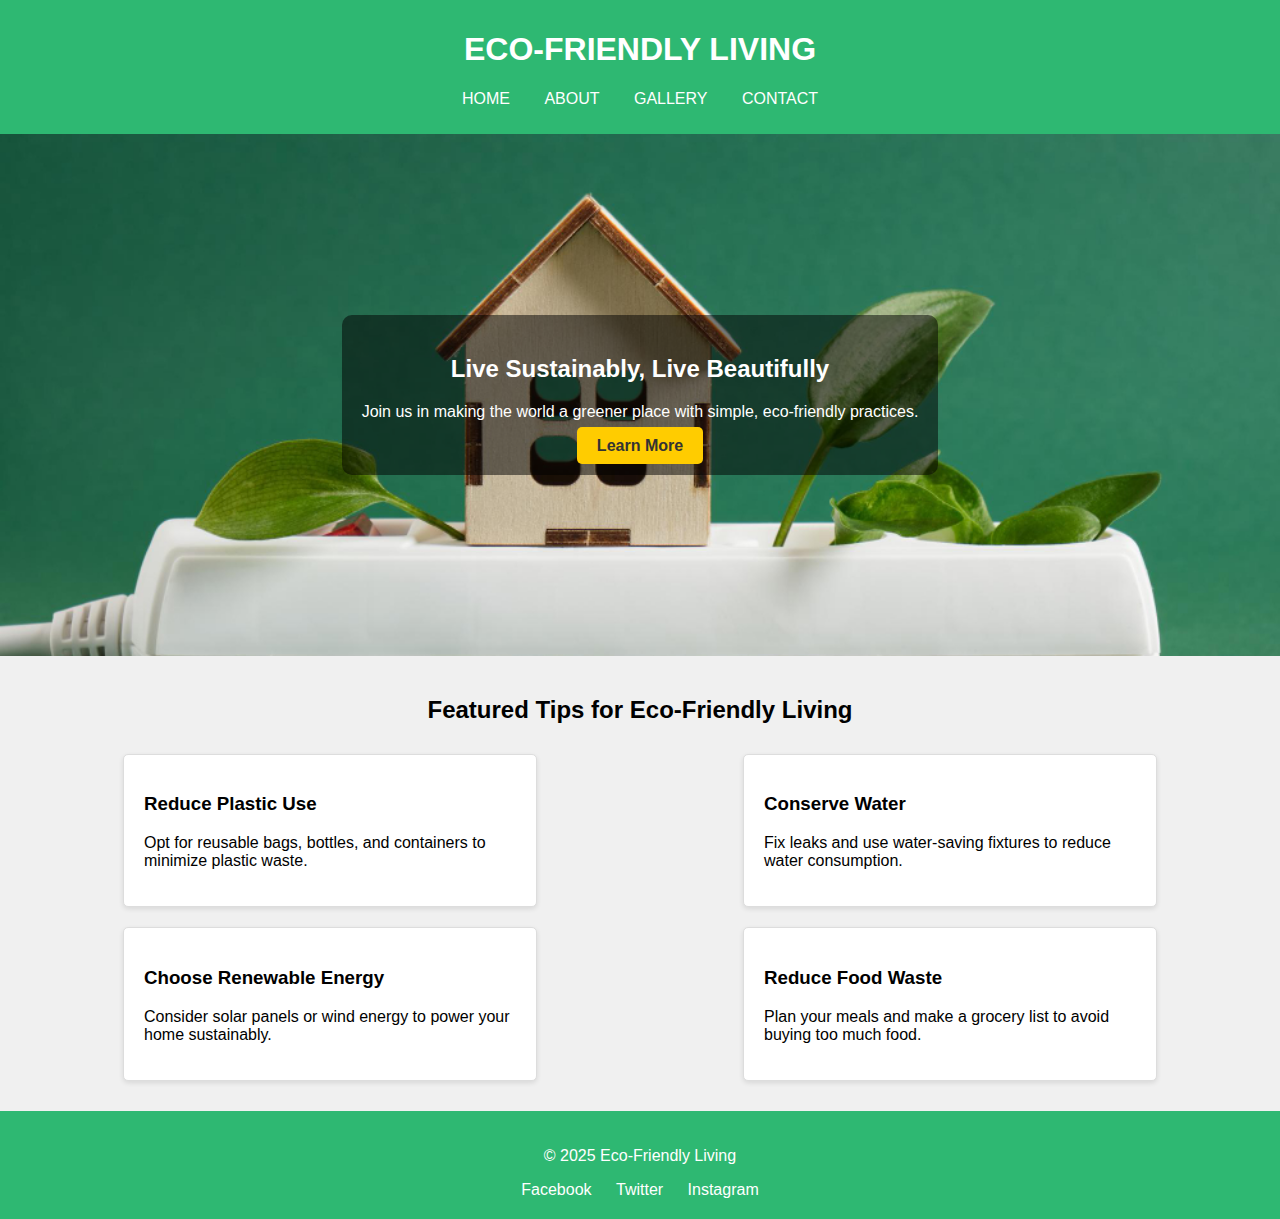
<file: hackathon2025pmck/index.html>
<!DOCTYPE html>
<html lang="en">
<head>
    <meta charset="UTF-8">
    <meta name="viewport" content="width=device-width, initial-scale=1.0">
    <link rel="stylesheet" href="styles.css">
    <title>Eco-Friendly Living</title>
</head>
<body>
    <header>
        <h1 style="font-family:'Trebuchet MS', 'Lucida Sans Unicode', 'Lucida Grande', 'Lucida Sans', Arial, sans-serif;">ECO-FRIENDLY LIVING</h1>
        <nav>
            <ul>
                                <li><a href="index.html" class="b">HOME</a></li>
                <li><a href="about.html" class="b">ABOUT</a></li>
                <li><a href="gallery.html " class="b">GALLERY</a></li>
                <li><a href="contact.html" class="b">CONTACT</a></li>
            </ul>
        </nav>
    </header>
    
    <section class="hero">
        <div class="hero-content">
            <h2>Live Sustainably, Live Beautifully</h2>
            <p>Join us in making the world a greener place with simple, eco-friendly practices.</p>
            <a href="about.html" class="cta-button">Learn More</a>
        </div>
    </section>

    <main>
        <h2>Featured Tips for Eco-Friendly Living</h2>
        <div class="tips-container">
            <div class="tip">
                <h3>Reduce Plastic Use</h3>
                <p>Opt for reusable bags, bottles, and containers to minimize plastic waste.</p>
            </div>
            <div class="tip">
                <h3>Conserve Water</h3>
                <p>Fix leaks and use water-saving fixtures to reduce water consumption.</p>
            </div>
            <div class="tip">
                <h3>Choose Renewable Energy</h3>
                <p>Consider solar panels or wind energy to power your home sustainably.</p>
            </div>
             <div class="tip">
                <h3>Reduce Food Waste</h3>
                <p> Plan your meals and make a grocery list to avoid buying too much food.</p>
            </div>
        </div>
    </main>

    <footer>
        <p>&copy; 2025 Eco-Friendly Living</p>
        <div class="social-media">
            <a href="#">Facebook</a>
            <a href="#">Twitter</a>
            <a href="#">Instagram</a>
        </div>
    </footer>

    <script src="script.js"></script>
</body>
</html>
</file>
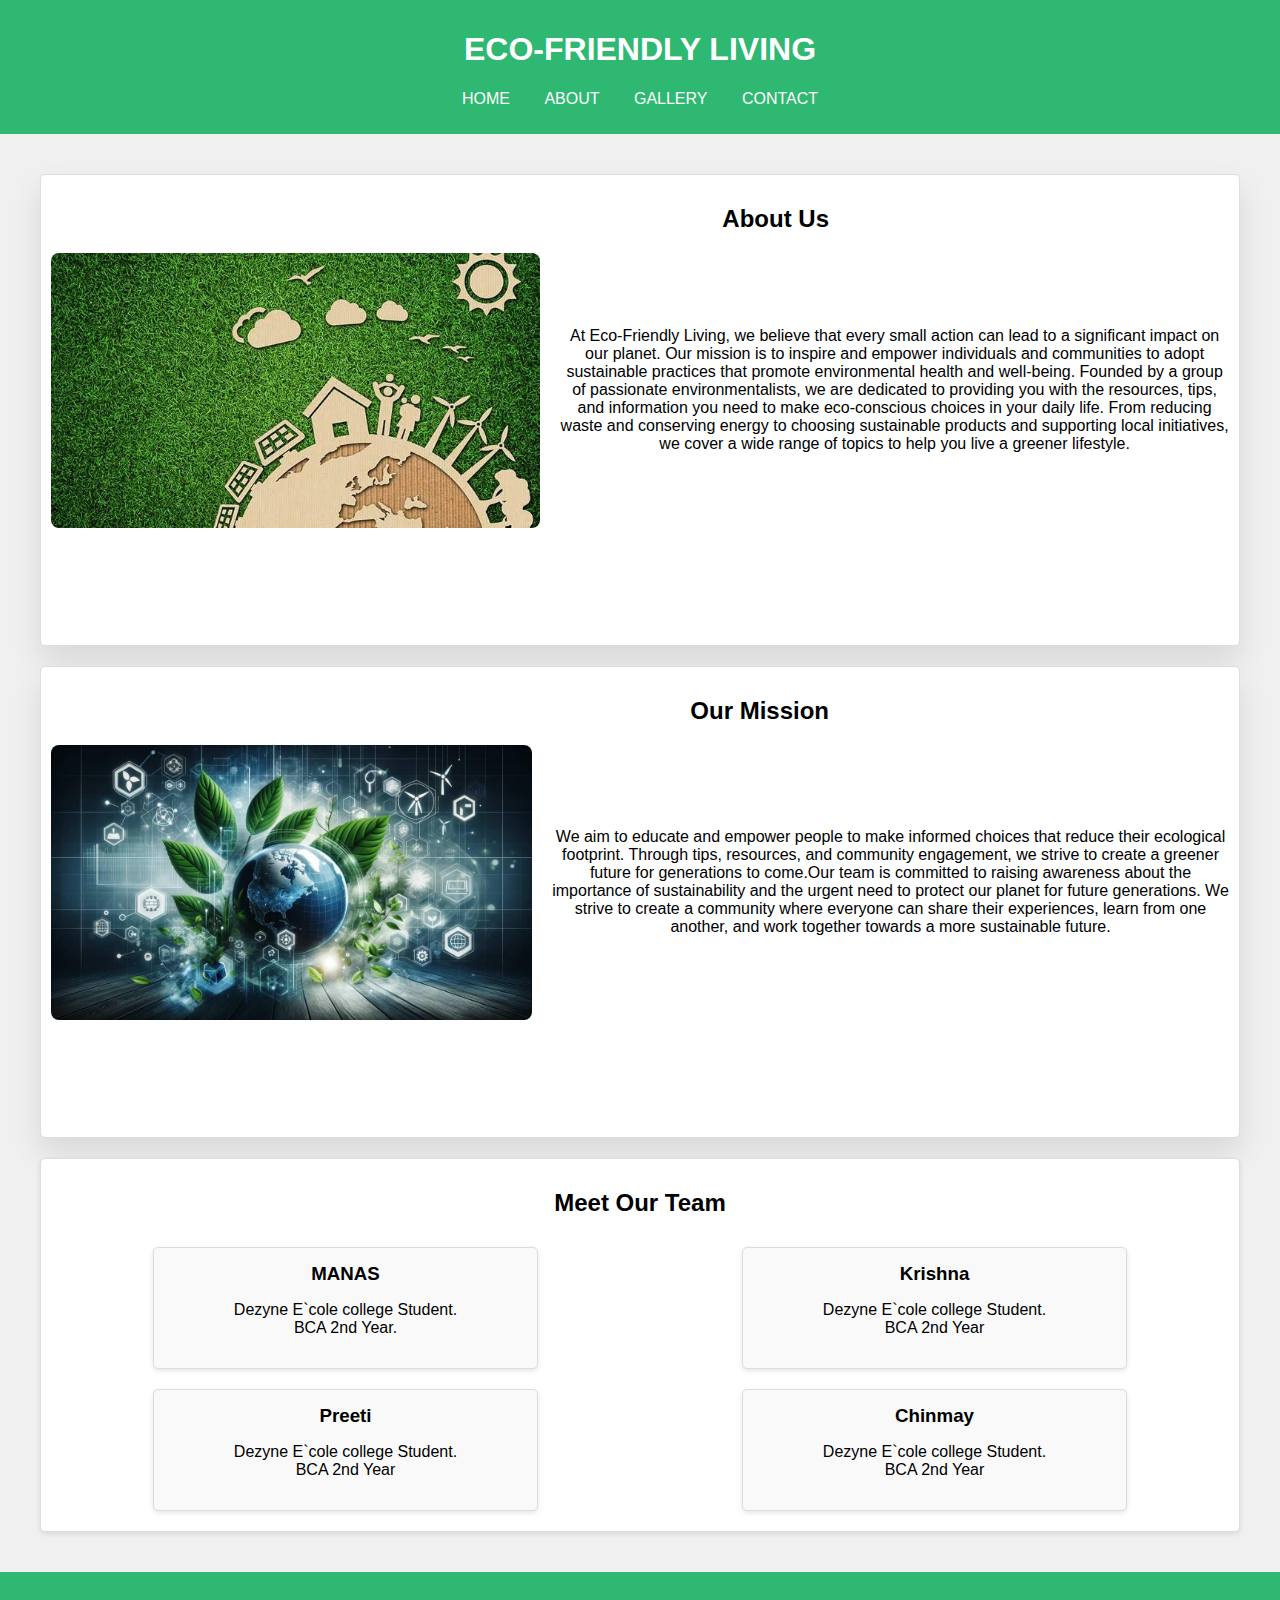
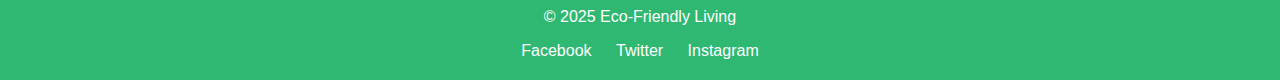
<file: hackathon2025pmck/about.html>
<!DOCTYPE html>
<html lang="en">
<head>
    <meta charset="UTF-8">
    <meta name="viewport" content="width=device-width, initial-scale=1.0">
    <link rel="stylesheet" href="styles.css">
    <title>About Us</title>
</head>
<body>
    <header>
          <h1 style="font-family:'Trebuchet MS', 'Lucida Sans Unicode', 'Lucida Grande', 'Lucida Sans', Arial, sans-serif;">ECO-FRIENDLY LIVING</h1>

        <nav>
            <ul>
                  <li><a href="index.html" class="b">HOME</a></li>
                <li><a href="about.html" class="b">ABOUT</a></li>
                <li><a href="gallery.html " class="b">GALLERY</a></li>
                <li><a href="contact.html" class="b">CONTACT</a></li>
            </ul>
        </nav>
    </header>
    
    <main>
        <section class="about-intro">
            <h2 style="text-align: right; margin-right: 400px;">About Us</h2>
            <div class="about-content">
        <div class="about-content">
        <img src="img13.jpg" alt="Eco-Friendly Living" class="about-image">
                <p style="text-align: center;">At Eco-Friendly Living, we believe that every small action can lead to a significant impact on our planet. Our mission is to inspire and empower individuals and communities to adopt sustainable practices that promote environmental health and well-being.
                    Founded by a group of passionate environmentalists, we are dedicated to providing you with the resources, tips, and information you need to make eco-conscious choices in your daily life. From reducing waste and conserving energy to choosing sustainable products and supporting local initiatives, we cover a wide range of topics to help you live a greener lifestyle.</p>
                </div>
                </section>

        <section class="mission">
            <h2 style="text-align: right;margin-right: 400px;">Our Mission</h2>
         <div class="about-content">
        <img src="img16.jpg" alt="Eco-Friendly Living" class="about-image">
            <p style="text-align: center;">We aim to educate and empower people to make informed choices that reduce their ecological footprint. Through tips, resources, and community engagement, we strive to create a greener future for generations to come.Our team is committed to raising awareness about the importance of sustainability and the urgent need to protect our planet for future generations. We strive to create a community where everyone can share their experiences, learn from one another, and work together towards a more sustainable future.</p>
</div>
        </section>

        <section class="team">
            <h2>Meet Our Team</h2>
            <div class="team-container">
                <div class="team-member">
                    <h3>MANAS</h3>
                    <p>Dezyne E`cole college Student.
                        <br>BCA 2nd Year.
                    </p>
                </div>
                <div class="team-member">
                    <h3>Krishna</h3>
                   <p>Dezyne E`cole college Student.
                        <br>BCA 2nd Year
                </div>
                <div class="team-member">
                    <h3>Preeti</h3>
                    <p>Dezyne E`cole college Student.
                        <br>BCA 2nd Year
                </div>
                 <div class="team-member">
                    <h3>Chinmay</h3>
                    <p>Dezyne E`cole college Student.
                        <br>BCA 2nd Year
                </div>
            </div>
        </section>
    </main>

    <footer>
        <p>&copy; 2025 Eco-Friendly Living</p>
        <div class="social-media">
            <a href="#">Facebook</a>
            <a href="#">Twitter</a>
            <a href="#">Instagram</a>
        </div>
    </footer>

    <script src="script.js"></script>
</body>
</html>
</file>
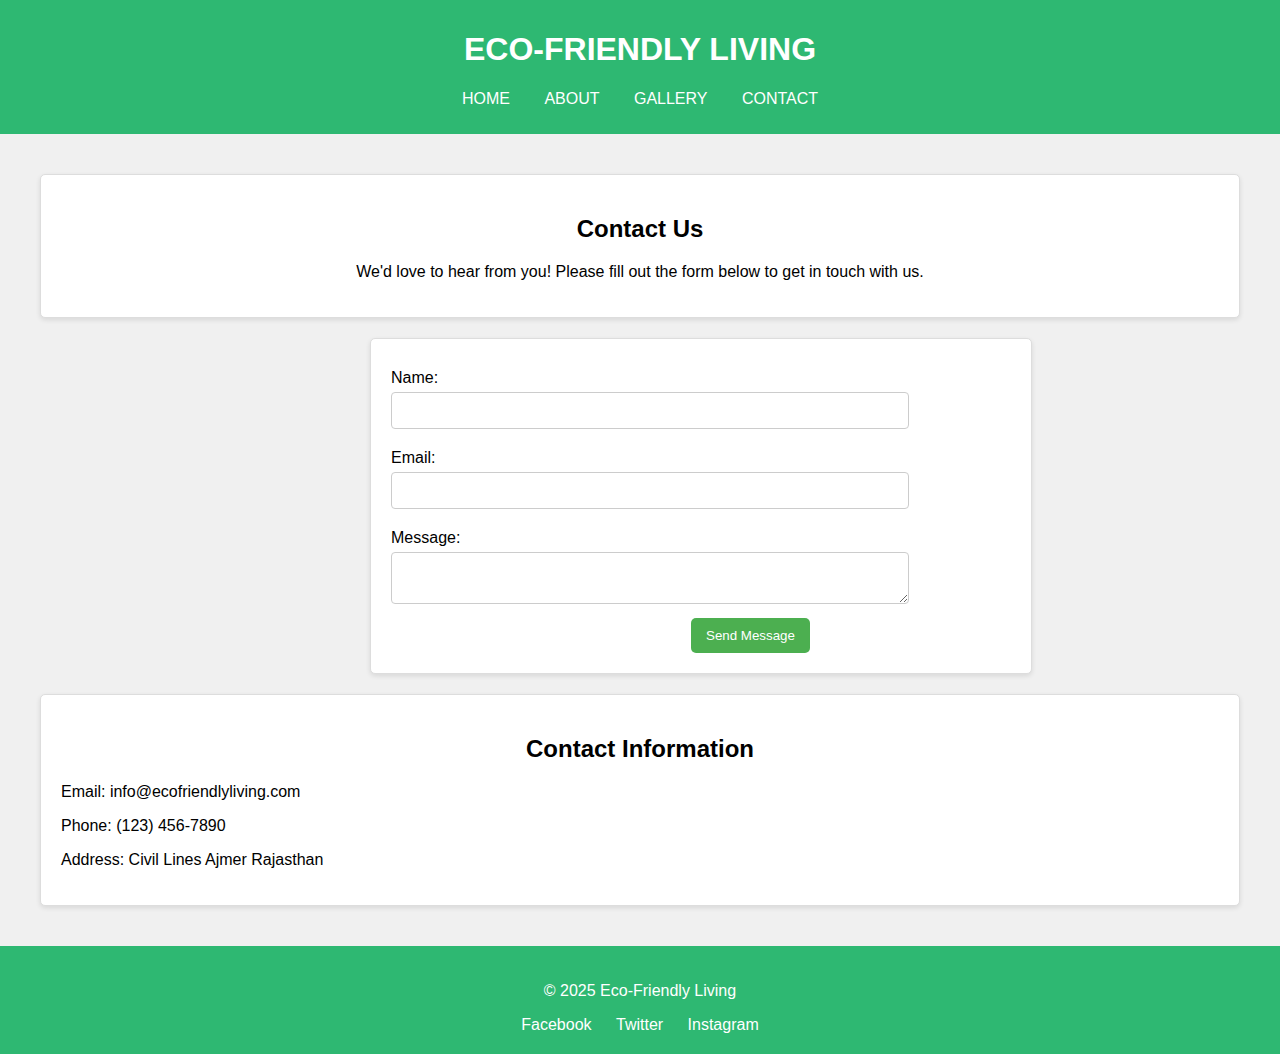
<file: hackathon2025pmck/contact.html>
<!DOCTYPE html>
<html lang="en">
<head>
    <meta charset="UTF-8">
    <meta name="viewport" content="width=device-width, initial-scale=1.0">
    <link rel="stylesheet" href="styles.css">
    <title>Contact Us</title>
</head>
<body>
    <header>
         <h1 style="font-family:'Trebuchet MS', 'Lucida Sans Unicode', 'Lucida Grande', 'Lucida Sans', Arial, sans-serif;">ECO-FRIENDLY LIVING</h1>

        <nav>
            <ul>
                                 <li><a href="index.html" class="b">HOME</a></li>
                <li><a href="about.html" class="b">ABOUT</a></li>
                <li><a href="gallery.html " class="b">GALLERY</a></li>
                <li><a href="contact.html" class="b">CONTACT</a></li>
            </ul>
        </nav>
    </header>
    
    <main>
        <section class="contact-intro">
            <h2>Contact Us</h2>
            <p style="text-align: center;">We'd love to hear from you! Please fill out the form below to get in touch with us.</p>
        </section>

        <section class="contact-form">
            <form id="contactForm">
                <label for="name">Name:</label>
                <input type="text" id="name" required>

                <label for="email">Email:</label>
                <input type="email" id="email" required>

                <label for="message">Message:</label>
                <textarea id="message" required></textarea>
                    <br>
                <button type="submit" style="margin-left: 300px;"> Send Message</button>
            </form>
        </section>

        <section class="contact-info">
            <h2>Contact Information</h2>
            <p>Email: info@ecofriendlyliving.com</p>
            <p>Phone: (123) 456-7890</p>
            <p>Address: Civil Lines Ajmer Rajasthan </p>
        </section>
    </main>

    <footer>
        <p>&copy; 2025 Eco-Friendly Living</p>
        <div class="social-media">
            <a href="#">Facebook</a>
            <a href="#">Twitter</a>
            <a href="#">Instagram</a>
        </div>
    </footer>

    <script src="script.js"></script>
</body>
</html>
</file>
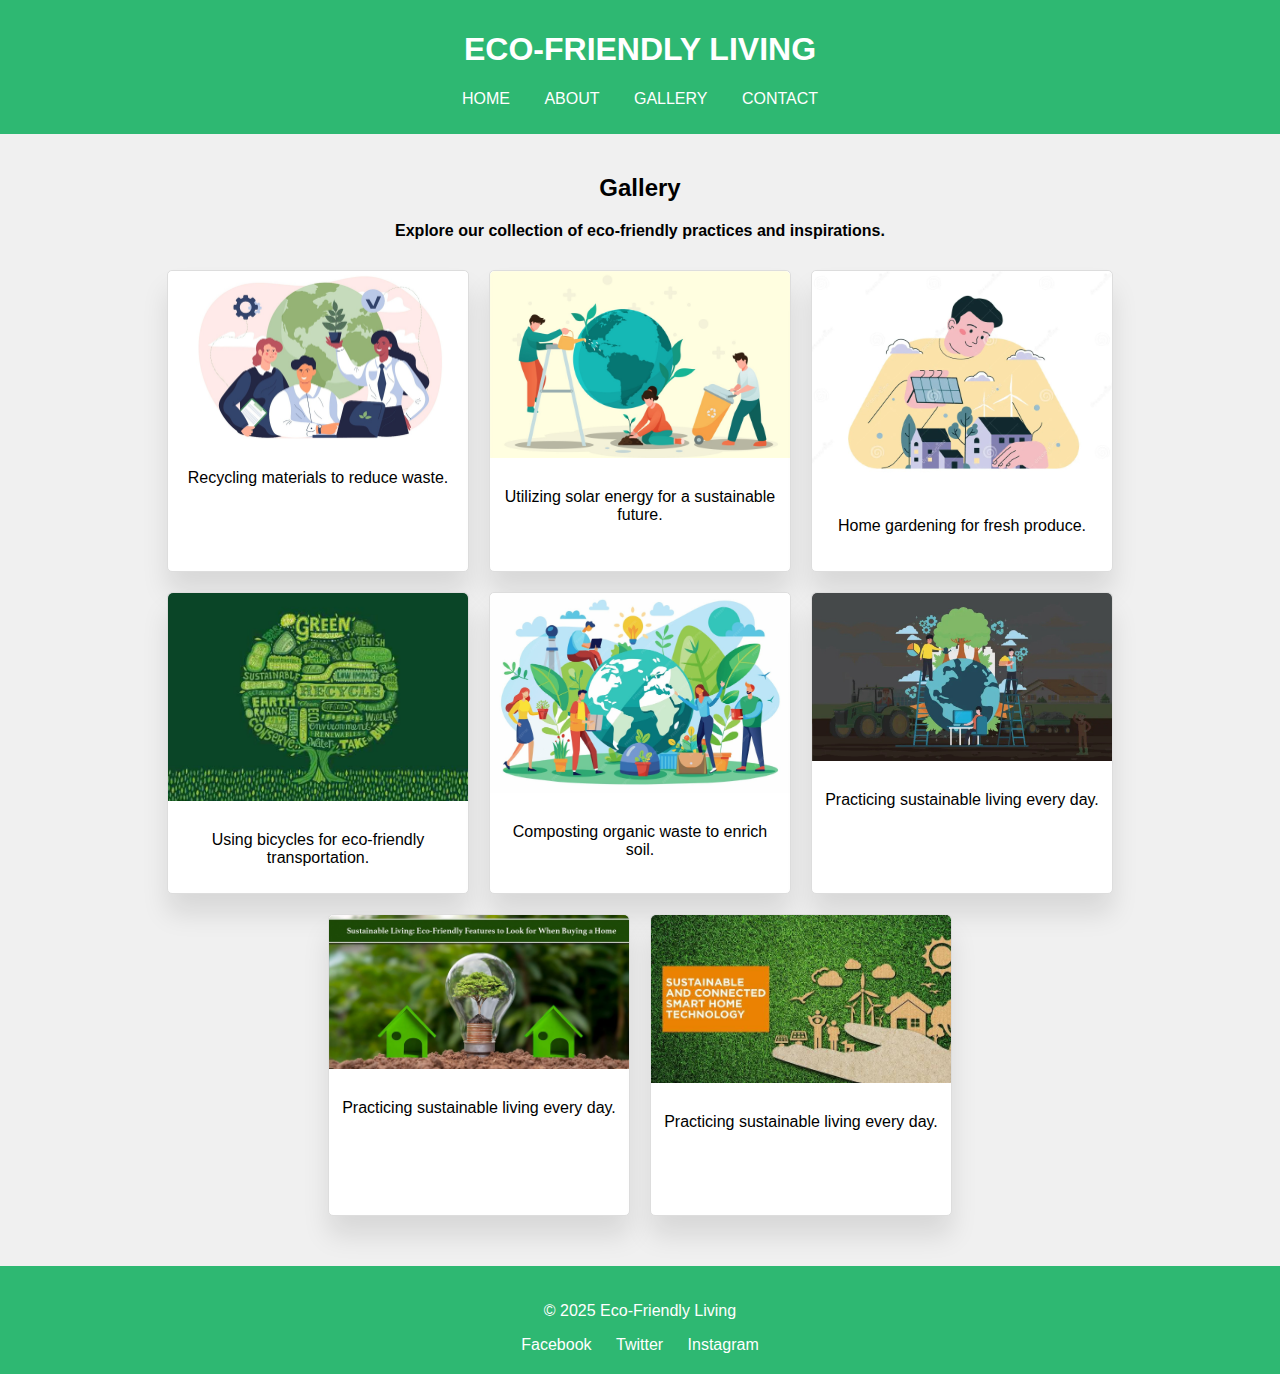
<file: hackathon2025pmck/gallery.html>
<!DOCTYPE html>
<html lang="en">
<head>
    <meta charset="UTF-8">
    <meta name="viewport" content="width=device-width, initial-scale=1.0">
    <link rel="stylesheet" href="styles.css">
    <title>Gallery</title>
</head>
<body>
    <header>
         <h1 style="font-family:'Trebuchet MS', 'Lucida Sans Unicode', 'Lucida Grande', 'Lucida Sans', Arial, sans-serif;">ECO-FRIENDLY LIVING</h1>

        <nav>
            <ul>
                                  <li><a href="index.html" class="b">HOME</a></li>
                <li><a href="about.html" class="b">ABOUT</a></li>
                <li><a href="gallery.html " class="b">GALLERY</a></li>
                <li><a href="contact.html" class="b">CONTACT</a></li>
            </ul>
        </nav>
    </header>
    
    <main>
        <h2>Gallery</h2>
        <p style="text-align: center;"><b>Explore our collection of eco-friendly practices and inspirations.</b></p>
        <div class="gallery-container">
            <div class="gallery-item">
                <img src="img1.jpg" alt="Recycling">
                <p>Recycling materials to reduce waste.</p>
            </div>
            <div class="gallery-item">
                <img src="img2.jpg" alt="Solar Energy">
                <p>Utilizing solar energy for a sustainable future.</p>
            </div>
            <div class="gallery-item">
                <img src="img3.jpg" alt="Gardening">
                <p>Home gardening for fresh produce.</p>
            </div>
            <div class="gallery-item">
                <img src="img11.jpg" alt="Bicycle">
                <p>Using bicycles for eco-friendly transportation.</p>
            </div>
            <div class="gallery-item">
                <img src="img4.jpg" alt="Composting">
                <p>Composting organic waste to enrich soil.</p>
            </div>
            <div class="gallery-item">
                <img src="img5.jpg" alt="Sustainable Living">
                <p>Practicing sustainable living every day.</p>
            </div>
            <div class="gallery-item">
                <img src="img15.jpg" alt="Sustainable Living">
                <p>Practicing sustainable living every day.</p>
            </div>
            <div class="gallery-item">
                <img src="img12.jpg" alt="Sustainable Living">
                <p>Practicing sustainable living every day.</p>
            </div>
        </div>
    </main>

    <footer>
        <p>&copy; 2025 Eco-Friendly Living</p>
        <div class="social-media">
            <a href="#">Facebook</a>
            <a href="#">Twitter</a>
            <a href="#">Instagram</a>
        </div>
    </footer>

    <script src="script.js"></script>
</body>
</html>
</file>
<file: hackathon2025pmck/styles.css>
body {
    font-family: Arial, sans-serif;
    margin: 0;
    padding: 0;
    background-color: #f0f0f0;
}

header {
    background-color: #2eb872;
    color: white;
    padding: 10px 0;
    text-align: center;
}

nav ul {
    list-style-type: none;
    padding: 0;
}

nav ul li {
    display: inline;
    margin: 0 15px;
}

nav ul li a {
    color: white;
    text-decoration: none;
}

.hero {
    background-image: url('img10.jpg'); 
    background-size: cover;
    background-position: center;
    height: 58vh; 
    color: white;
    display: flex;
    align-items: center;
    justify-content: center;
    text-align: center;
}

.hero-content {
    background-color: rgba(0, 0, 0, 0.5); 
    padding: 20px;
    border-radius: 10px;
}

.cta-button {
    background-color: #ffcc00;
    color: #333;
    padding: 10px 20px;
    text-decoration: none;
    border-radius: 5px;
    font-weight: bold;
}

main {
    padding: 20px;
}

h2 {
    text-align: center;
}

.tips-container {
    display: flex;
    justify-content: space-around;
    flex-wrap: wrap;
}

.tip {
    background-color: white;
    border: 1px solid #ddd;
    border-radius: 5px;
    padding: 20px;
    margin: 10px;
    width: 30%;
    box-shadow: 0 2px 5px rgba(0, 0, 0, 0.1);
}

footer {
    text-align: center;
    padding: 20px 0;
    background-color: #2eb872;
    color: white;
}

.social-media {
    margin-top: 10px;
}

.social-media a {
    color: white;
    margin: 0 10px;
    text-decoration: none;
}

.about-intro {
    background-color: white;
    border: 1px solid #ddd;
    border-radius: 5px;
    width: 95%;
    height: 50vh;
    padding: 10px;
    margin: 20px;
    box-shadow: 0 15px 30px rgba(8, 8, 8, 0.1);
}
.about-content {
    display: flex;
    align-items: center; 
}

.about-image {
    max-width: 500px;
  height: 275px;
    margin-right: 20px; 
    border-radius: 8px; 
}

.mission{
background-color: white;
    border: 1px solid #ddd;
    border-radius: 5px;
    width: 95%;
    padding: 10px;
    margin: 20px;
    box-shadow: 0 15px 30px rgba(8, 8, 8, 0.1);
    height: 50vh;
}
.team{
background-color: white;
    border: 1px solid #ddd;
    width: 95%;
    border-radius: 5px;
     padding: 10px;
    margin: 20px;
    box-shadow: 0 2px 5px rgba(0, 0, 0, 0.1);


}

h2 {
    text-align: center;
}

.team-container {
    display: flex;
    justify-content: space-around;
    flex-wrap: wrap;
}

.team-member {
    background-color: #f9f9f9;
    border: 1px solid #ddd;
    border-radius: 5px;
    padding: 15px;
    margin: 10px;
    width: 30%;
    text-align: center;
    box-shadow: 0 2px 5px rgba(0, 0, 0, 0.1);
}

.team-member h3 {
    margin: 0;
}

.gallery-container {
    display: flex;
    flex-wrap: wrap;
    justify-content: center;
    margin: 20px;
}

.gallery-item {
    background-color: white;
    border: 1px solid #ddd;
    border-radius: 5px;
    margin: 10px;
    width: 300px;
    height: 300px;
    box-shadow: 0 20px 27px rgba(0, 0, 0, 0.1);
    text-align: center;
}

.gallery-item img {
    width: 100%;
    border-top-left-radius: 5px;
    border-top-right-radius: 5px;
}

.gallery-item p {
    padding: 10px;
    font-size: 1em;
}
.contact-intro, .contact-info {
    background-color: white;
    border: 1px solid #ddd;
    border-radius: 5px;
    padding: 20px;
    margin: 20px;
    box-shadow: 0 2px 5px rgba(0, 0, 0, 0.1);
}

.contact-form {
    background-color: white;
    border: 1px solid #ddd;
    border-radius: 5px;
    padding: 20px;
    width: 50%;
    margin: 20px;
    margin-left: 350px;
    box-shadow: 0 2px 5px rgba(0, 0, 0, 0.1);
}

.contact-form label {
    display: block;
    margin: 10px 0 5px;
    margin-right: 10px;
}

.contact-form input, .contact-form textarea {
    width: 100%;
    padding: 10px;
    margin-bottom: 10px;
    border: 1px solid #ccc;
    border-radius: 4px;
}

.contact-form button {
    background-color: #4CAF50;
    color: white;
    padding: 10px 15px;
    border: none;
    border-radius: 5px;
    cursor: pointer;
}

.contact-form button:hover {
    background-color: #45a049;
    
}

h2 {
    text-align: center;
}
 .gallery-item:hover{
    transform: scale(1.1);
    transition: all linear 0.5s;
 }
 .cta-button:hover{
  color: black;
  background-color: 
  lightblue;
 }
 .b:hover{
    transform: scale(1.5);
    transition: all linear 0.5s;
    color: #000000;
 }
 .h1:hover{
    color: black;
 }
 .tip:hover{
    transform: scale(1.1);
    transition: all linear 0.5s;
 }
 #name{
    width: 80%;
 }
#email{
    width: 80%;
}
#message{
    width: 80%;
}
</file>
